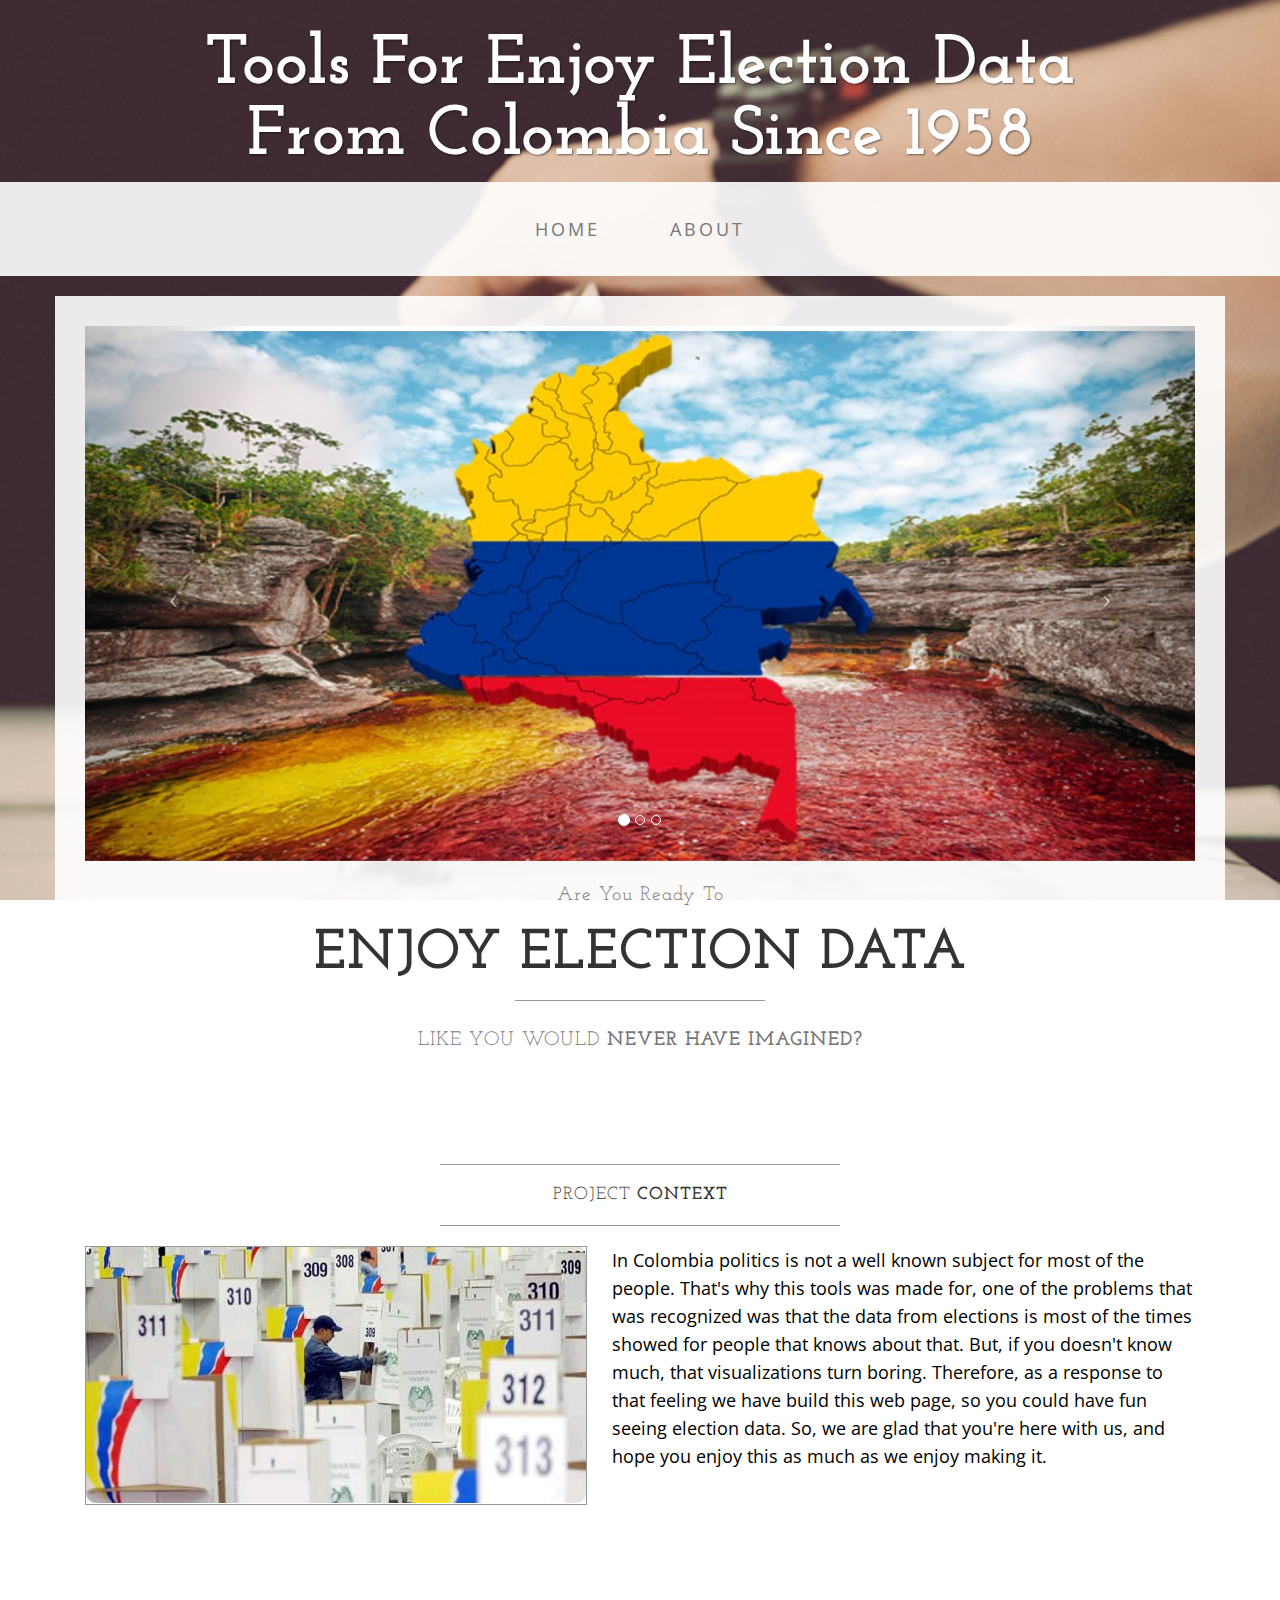
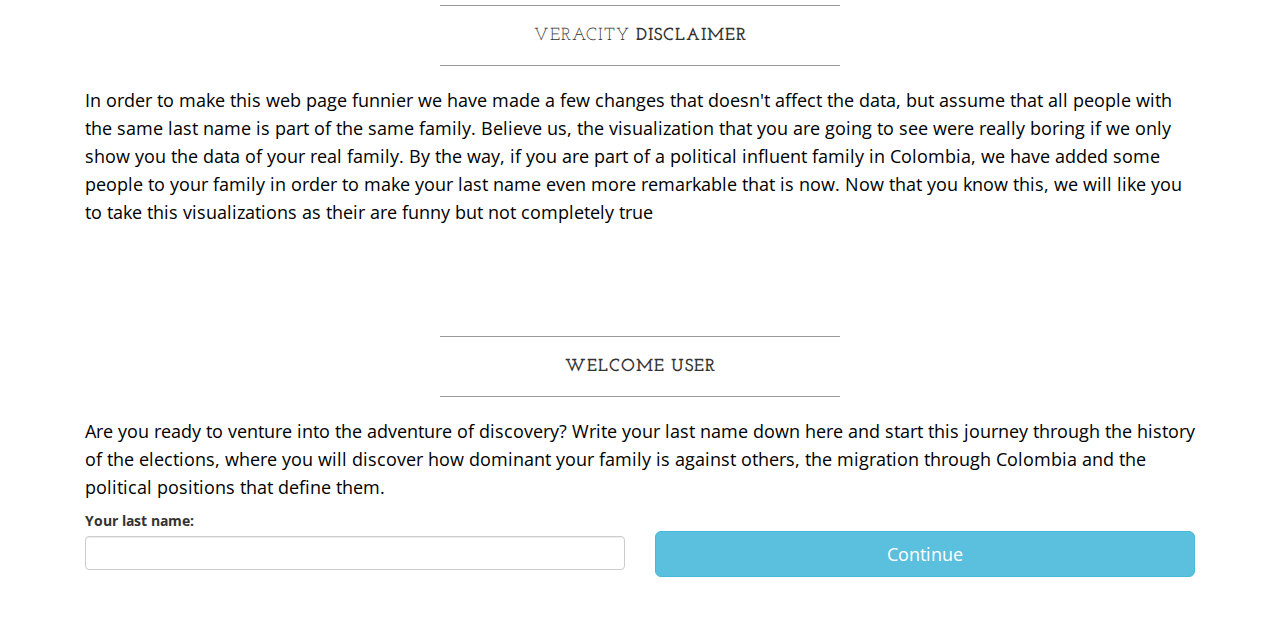
<file: index.html>
<!DOCTYPE html>
<html lang="en">

<head>

    <meta charset="utf-8">
    <meta http-equiv="X-UA-Compatible" content="IE=edge">
    <meta name="viewport" content="width=device-width, initial-scale=1">
    <meta name="description" content="">
    <meta name="author" content="">

    <title>Visual Analitycs</title>

    <!-- Bootstrap Core CSS -->
    <link href="./WebPage/css/bootstrap.min.css" rel="stylesheet">

    <!-- Custom CSS -->
    <link href="./WebPage/css/business-casual.css" rel="stylesheet">

    <!-- Fonts -->
    <link href="https://fonts.googleapis.com/css?family=Open+Sans:300italic,400italic,600italic,700italic,800italic,400,300,600,700,800"
          rel="stylesheet" type="text/css">
    <link href="https://fonts.googleapis.com/css?family=Josefin+Slab:100,300,400,600,700,100italic,300italic,400italic,600italic,700italic"
          rel="stylesheet" type="text/css">

    <!-- HTML5 Shim and Respond.js IE8 support of HTML5 elements and media queries -->
    <!-- WARNING: Respond.js doesn't work if you view the page via file:// -->
    <!--[if lt IE 9]>
    <script src="https://oss.maxcdn.com/libs/html5shiv/3.7.0/html5shiv.js"></script>
    <script src="https://oss.maxcdn.com/libs/respond.js/1.4.2/respond.min.js"></script>
    <![endif]-->

</head>

<body>

<div class="brand">Tools For Enjoy Election Data<br>From Colombia Since 1958</div>
<!--<div class="address-bar">3481 Melrose Place | Beverly Hills, CA 90210 | 123.456.7890</div>-->

<!-- Navigation -->
<nav class="navbar navbar-default" role="navigation">
    <div class="container">
        <!-- Brand and toggle get grouped for better mobile display -->
        <div class="navbar-header">
            <button type="button" class="navbar-toggle" data-toggle="collapse"
                    data-target="#bs-example-navbar-collapse-1">
                <span class="sr-only">Toggle navigation</span>
                <span class="icon-bar"></span>
                <span class="icon-bar"></span>
                <span class="icon-bar"></span>
            </button>
            <!-- navbar-brand is hidden on larger screens, but visible when the menu is collapsed -->
            <a class="navbar-brand" href="index.html">Visual Analitycs</a>
        </div>
        <!-- Collect the nav links, forms, and other content for toggling -->
        <div class="collapse navbar-collapse" id="bs-example-navbar-collapse-1">
            <ul class="nav navbar-nav">
                <li>
                    <a href="index.html">Home</a>
                </li>
                <li>
                    <a href="./WebPage/about.html">About</a>
                </li>
            </ul>
        </div>
        <!-- /.navbar-collapse -->
    </div>
    <!-- /.container -->
</nav>

<div class="container">
    <div class="row">
        <div class="box">
            <div class="col-lg-12 text-center">
                <div id="carousel-example-generic" class="carousel slide">
                    <!-- Indicators -->
                    <ol class="carousel-indicators hidden-xs">
                        <li data-target="#carousel-example-generic" data-slide-to="0" class="active"></li>
                        <li data-target="#carousel-example-generic" data-slide-to="1"></li>
                        <li data-target="#carousel-example-generic" data-slide-to="2"></li>
                    </ol>

                    <!-- Wrapper for slides -->
                    <div class="carousel-inner">
                        <div class="item active">
                            <img class="img-responsive img-full" src="./WebPage/img/diap3.jpg" alt="">
                        </div>
                        <div class="item">
                            <img class="img-responsive img-full" src="./WebPage/img/diap1.jpg" alt="">
                        </div>
                        <div class="item">
                            <img class="img-responsive img-full" src="./WebPage/img/diap4.jpg" alt="">
                        </div>
                    </div>

                    <!-- Controls -->
                    <a class="left carousel-control" href="#carousel-example-generic" data-slide="prev">
                        <span class="icon-prev"></span>
                    </a>
                    <a class="right carousel-control" href="#carousel-example-generic" data-slide="next">
                        <span class="icon-next"></span>
                    </a>
                </div>
                <h2 class="brand-before">
                    <small>Are you ready to</small>
                </h2>
                <h1 class="brand-name">ENJOY ELECTION DATA</h1>
                <hr class="tagline-divider">
                <h2>
                    <small> like you would <strong> never have imagined?</strong>
                    </small>
                </h2>
            </div>
        </div>
    </div>

    <div class="row">
        <div class="box">
            <div class="col-lg-12">
                <hr>
                <h2 class="intro-text text-center">Project
                    <strong>Context</strong>
                </h2>
                <hr>
                <img class="img-responsive img-border img-left" src="./WebPage/img/Urnas-Electorales-Colombia.jpg" alt="">
                <p>In Colombia politics is not a well known subject for most of the people.
                    That's why this tools was made for, one of the problems that was recognized
                    was that the data from elections is most of the times showed for people that knows about that.
                    But, if you doesn't know much, that visualizations turn boring.

                    Therefore, as a response to that feeling we have build this web page, so you could have fun
                    seeing election data. So, we are glad that you're here with us, and hope you enjoy this as much as we enjoy making it.
                    </p>
            </div>
        </div>
    </div>

    <div class="row">
        <div class="box">
            <div class="col-lg-12">
                <hr>
                <h2 class="intro-text text-center">Veracity
                    <strong>Disclaimer</strong>
                </h2>
                <hr>
                <p>In order to make this web page funnier we have made a few changes that doesn't affect the data,
                    but assume that all people with the same last name is part of the same family.

                    Believe us, the visualization that you are going to see were really boring
                    if we only show you the data of your real family.

                    By the way, if you are part of a political influent family  in Colombia,
                    we have added some people to your family in order to make your last name even more remarkable that is now.

                    Now that you know this, we will like you to take this visualizations as their are funny but not completely true
                </p>
            </div>
        </div>
    </div>

    <div class="row">
        <div class="box">
            <div class="col-lg-12">
                <hr>
                <h2 class="intro-text text-center">
                    <strong>Welcome User</strong>
                </h2>
                <hr>
                <p>Are you ready to venture into the adventure of discovery? Write your last name down here and 
                    start this journey through the history of the elections, where you will discover how dominant
                    your family is against others, the migration through Colombia and the political positions that
                    define them.</p>
                
                <div class="row">
                    <div class="text-field col-lg-6">
                        <label for="usr">Your last name:</label>
                        <input type="text" class="form-control" id="usr">
                    </div>
                    <div class="col-lg-6">
                        <label for="button"></label>
                        <a id="button" class ="btn btn-info btn-lg btn-block" onclick="saveLastname()">Continue</a>
                    </div>
                </div>
            </div>
        </div>
    </div>

</div>
<!-- /.container -->

<!-- jQuery -->
<script src="./WebPage/js/jquery.js"></script>

<!-- Bootstrap Core JavaScript -->
<script src="./WebPage/js/bootstrap.min.js"></script>

<!-- Script to Activate the Carousel -->
<script>
    $('.carousel').carousel({
        interval: 5000 //changes the speed
    })

    function saveLastname() {
        console.log($('#usr').val())
        localStorage.setItem("userLastname", $('#usr').val())
        var f = localStorage.getItem("userLastname")
        if(f==$('#usr').val()){
            window.location.href = './WebPage/LinechartTemplate.html';
        }
        else{
            alert("Something is wrong with your browser")
        }
    }
</script>

</body>

</html>
</file>
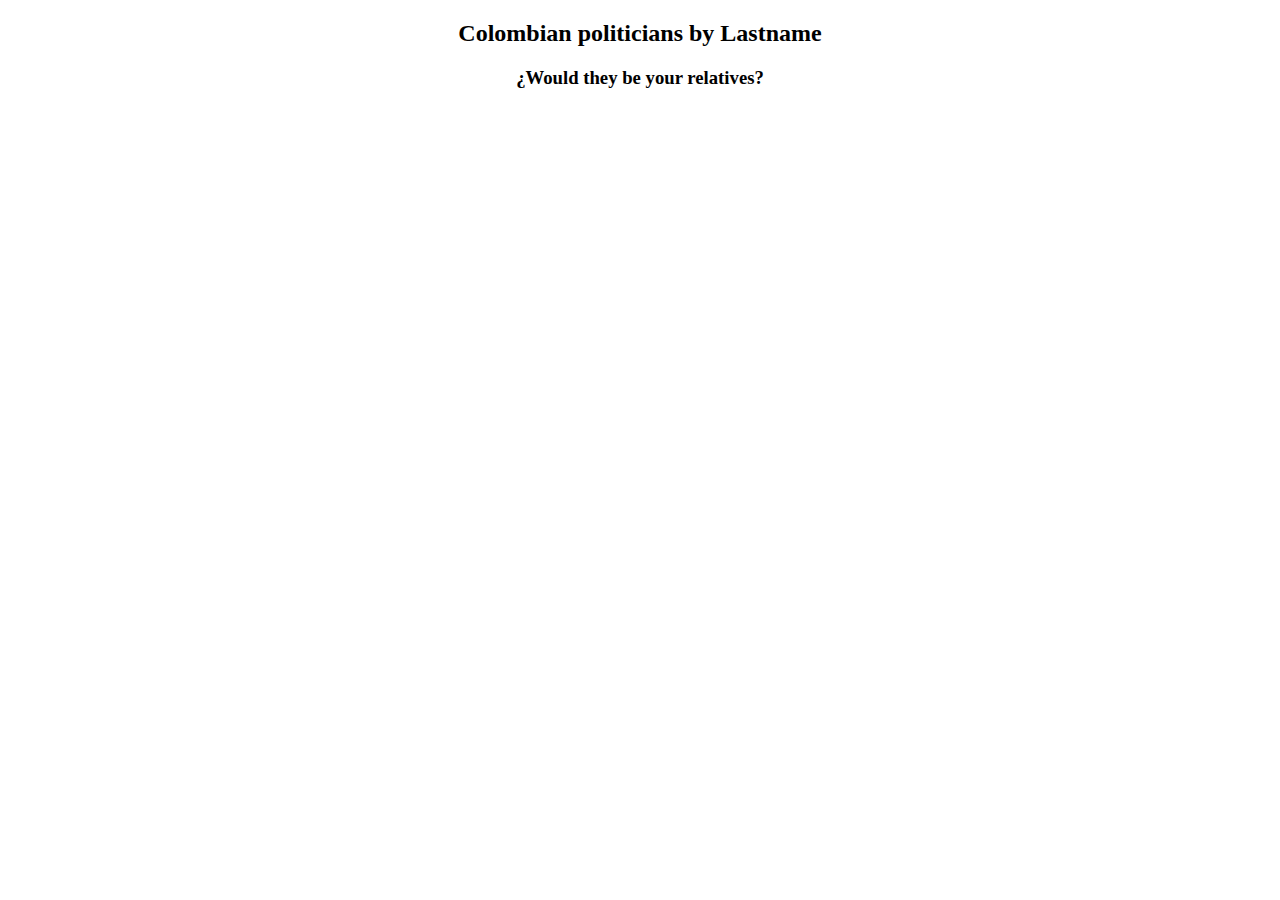
<file: WebPage/linechart.html>
<!DOCTYPE html>
<meta charset="utf-8">
<style>

.axis--x path {
  display: none;
}

.line {
  fill: none;
  stroke: steelblue;
  stroke-width: 1.5px;
}
  
.myline {
  fill: none;
  stroke: black;
  stroke-width: 3px;
}
  
  .axis line {
  fill: none;
  stroke: #D4D8DA;
  stroke-width: 2px;
  shape-rendering: crispEdges;
}
  
  
.overlay {
  fill: none;
  pointer-events: all;
}

.focus circle {
  fill: white;
  stroke: black;
  stroke-width: 4px;
}
  
.hover-line {
  stroke: #6F257F;
  stroke-width: 2px;
  stroke-dasharray: 3,3;
}

</style>
<h2> <center> Colombian politicians by Lastname</center></h2>
<h3> <center>¿Would they be your relatives?</center></h3>
<svg width="960" height="500"></svg>
<script src="https://d3js.org/d3.v4.min.js"></script>
<script>

var svg = d3.select("svg"),
    margin = {top: 20, right: 80, bottom: 30, left: 50},
    width = svg.attr("width") - margin.left - margin.right,
    height = svg.attr("height") - margin.top - margin.bottom,
    g = svg.append("g").attr("transform", "translate(" + margin.left + "," + margin.top + ")"),
    currentlastname= localStorage.getItem("userLastname");

//var parseTime = d3.timeParse("%Y%m%d");
  var parseTime = d3.timeParse("%Y");
  bisectDate = d3.bisector(function(d) { return d.year; }).left;

var x = d3.scaleTime().domain([1962,2011]).range([0, width]),
    y = d3.scaleLinear().domain([0,maxY]).range([height, 0]),
    z = d3.scaleOrdinal(d3.schemeCategory10);
  
var maxY = 25;

var line = d3.line()
    .curve(d3.curveBasis) ///<= comment if you want it uncurved
    .x(function(d) { return x(d.date); })
    .y(function(d) { return y(d.count); });
  
var myline = d3.line()
    .curve(d3.curveMonotoneX) //curveCardinal curveMonotoneX,curveCatmullRom
    .x(function(d) { return x(d.year); })
    .y(function(d) { return y(d.value); });  


// - Lineas pintadas  
  

  politicosPaths(); //Tiene que ir primero
   var mY =
        //mypath("mylastname.json"); 
     //  mypath("http://157.253.208.17:3000/lastnamesByYear?lastname="+currentlastname);
  mypath("https://visualelections.herokuapp.com/lastnamesByYear?lastname="+currentlastname); //Nor workkin yet because connection failure
  //console.log("my recibido "+mY);

 
  
  
// - Funciones
  
function politicosPaths() { 
d3.csv("familiasFuertes.csv", type, function(error, data) {
  if (error) throw error;

  var lastnames = data.columns.slice(1).map(function(id) {
    return {
      id: id,
      values: data.map(function(d) {
        return {date: d.date, count: d[id]};
      })
    };
  });

  x.domain(d3.extent(data, function(d) { return d.date; }));
  
  maxY = d3.max(lastnames, function(c) { return d3.max(c.values, function(d) { return d.count; }); });

  y.domain([ 0, maxY  ]);
  
  
  
  z.domain(lastnames.map(function(c) { return c.id; }));

  g.append("g")
      .attr("class", "axis axis--x")
      .attr("transform", "translate(0," + height + ")")
      .call(d3.axisBottom(x));

  /*
	//Supr provisional. supose that politics data are  
  g.append("g")
      .attr("class", "axis axis--y")
      .call(d3.axisLeft(y))
    .append("text")
      .attr("transform", "rotate(-90)")
      .attr("y",6)
      .attr("dy", "0.71em")
      .attr("fill", "#000")
      .text("Cantidad de políticos");
  */

  var lastname = g.selectAll(".politicos.lastname")
    .data(lastnames)
    .enter().append("g")
      .attr("class", "lastname");

  lastname.append("path")
      .attr("class", "line")
      .attr("d", function(d) { return line(d.values); })
      .style("stroke", function(d) { return z(d.id); });

  lastname.append("text")
      .datum(function(d) { return {id: d.id, value: d.values[d.values.length - 1]}; })
      .attr("transform", function(d) { return "translate(" + x(d.value.date) + "," + y(d.value.count) + ")"; })
      .attr("x", 3)
      .attr("dy", "0.35em")
      .style("font", "10px sans-serif")
      .text(function(d) { return d.id; });
  
    lastname.append("text")
      .attr("x", width -281)
    	.attr("y", 150  )
      .attr("dy", "0.34em")
      .style("font", "11px sans-serif")
      .text("<- First elections after \n\r 1991 constitucional");//TODO print lastname
  
  

});
}

function type(d, _, columns) {
  d.date = parseTime(d.date);
  for (var i = 1, n = columns.length, c; i < n; ++i) d[c = columns[i]] = +d[c];
  return d;
}
  
  
function mypath(ruta)
{
   
     {d3.json(ruta, function(error, data)
        {
  if (error) throw error;
  
 	
  data.forEach(function(d) {
      d.year = parseTime(d.year);
      d.value = +d.value;
    });
	console.log(JSON.stringify(data) )     ;
      
  //x.domain(d3.extent(data, function(d) { return d.year; }));

  maxY = Math.max(d3.max(data, function(d) { return d.value; }) * 1.005, maxY);
              
 	y.domain([0, maxY]); //comentelo y sencillo
       
       
       
  
  g.append("g")
      .attr("class", "axis axis--y")
      .call(d3.axisLeft(y))
    .append("text")
      .attr("transform", "rotate(-90)")
      .attr("y",6)
      .attr("dy", "0.71em")
      .attr("fill", "#000")
      .text("Ammount of politicians");

         
      var mypath = g//.selectAll("lastname")
      .append("g")
      .attr("class", "lastname");
      /*.datum(data)
    .enter()*/;
      
   mypath.append("path")
        .datum(data)
        .attr("class", "myline") //myline
        .attr("d", myline);// function(d) { return myline(d.values); });
       

       mypath.append("text")
      .attr("x", width +-780)
      .attr("dy", "0.34em")
      .style("font", "30px serif")
      .text(currentlastname+" ");//TODO print lastname
       
    
    //Interactivity  
     
    var focus = g.append("g")
        .attr("class", "focus")
        .style("display", "none");

    focus.append("myline")
        .attr("class", "x-hover-line hover-line")
        .attr("y1", 0)
        .attr("y2", height);

    focus.append("myline")
        .attr("class", "y-hover-line hover-line")
        .attr("x1", width)
        .attr("x2", width);

    focus.append("circle")
        .attr("r", 7.5);

    focus.append("text")
        .attr("x", 15)
	.attr("y", -15)
      	.attr("dy", ".31em");

    svg.append("rect")
        .attr("transform", "translate(" + margin.left + "," + margin.top + ")")
        .attr("class", "overlay")
        .attr("width", width)
        .attr("height", height)
        .on("mouseover", function() { focus.style("display", null); })
        .on("mouseout", function() { focus.style("display", "none"); })
        .on("mousemove", mousemove);
       
       console.log("maxY0 "+maxY);

    function mousemove() {
      var x0 = x.invert(d3.mouse(this)[0]),
          i = bisectDate(data, x0, 1),
          d0 = data[i - 1],
          d1 = data[i],
          d = x0 - d0.year > d1.year - x0 ? d1 : d0;
      focus.attr("transform", "translate(" + x(d.year) + "," + y(d.value) + ")");
      focus.select("text").text(function() { return d.value; });
      focus.select(".x-hover-line").attr("y2", height - y(d.value));
      focus.select(".y-hover-line").attr("x2", width + width);
    }
       
       console.log("maxY1 "+maxY);
       
       //update politicos
       
        y.domain([0, maxY]);
       
       return maxY;
       
     });    
}    
}
  
  y.domain([0, maxY]); //comentelo y sencillo
       
  /*
  g.append("g")
      .attr("class", "axis axis--y")
      .call(d3.axisLeft(y))
    .append("text")
      .attr("transform", "rotate(-90)")
      .attr("y",6)
      .attr("dy", "0.71em")
      .attr("fill", "#000")
      .text("Cantidad de políticos");*/
  

</script>
</file>
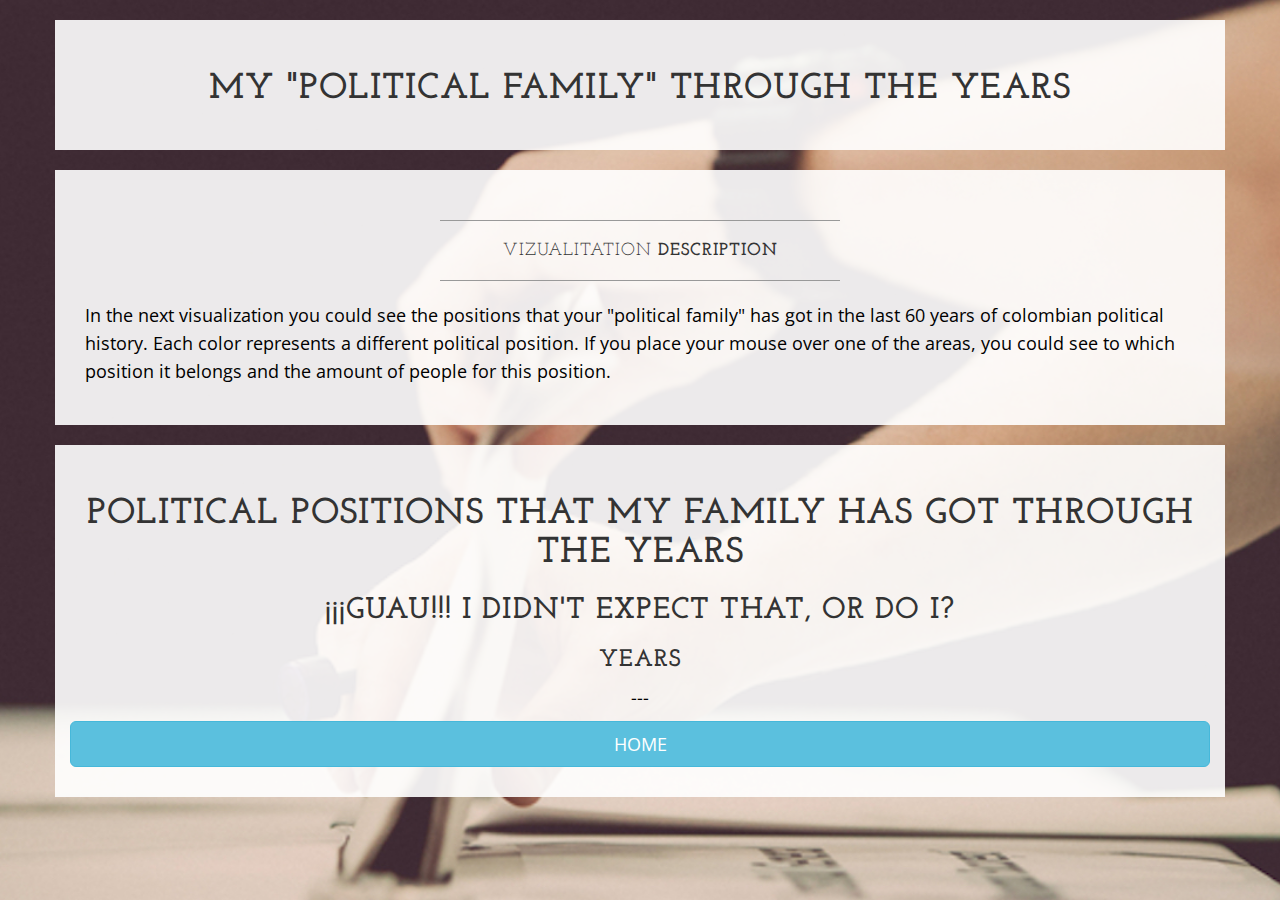
<file: WebPage/StreamTemplate.html>
<!DOCTYPE html>
<html lang="en">

<head>

    <meta charset="utf-8">
    <meta http-equiv="X-UA-Compatible" content="IE=edge">
    <meta name="viewport" content="width=device-width, initial-scale=1">
    <meta name="description" content="">
    <meta name="author" content="">

    <script src="https://d3js.org/d3.v4.min.js"></script>

    <title>Visual Analitycs</title>

    <link href="./css/bootstrap.min.css" rel="stylesheet">
    <link href="./css/business-casual.css" rel="stylesheet">
    <link href="https://fonts.googleapis.com/css?family=Open+Sans:300italic,400italic,600italic,700italic,800italic,400,300,600,700,800"
          rel="stylesheet" type="text/css">
    <link href="https://fonts.googleapis.com/css?family=Josefin+Slab:100,300,400,600,700,100italic,300italic,400italic,600italic,700italic"
          rel="stylesheet" type="text/css">

    <script src="https://oss.maxcdn.com/libs/html5shiv/3.7.0/html5shiv.js"></script>
    <script src="https://oss.maxcdn.com/libs/respond.js/1.4.2/respond.min.js"></script>

</head>

<body>
<br>
<div class="container">
    <div class="row box text-center">
        <h1>My "political family" through the years</h1>
    </div>
    <div class="row box">
        <div class="col-lg-12">
            <hr>
            <h2 class="intro-text text-center">Vizualitation <strong>Description</strong>
            </h2>
            <hr>
            <p>
                In the next visualization you could see the positions that your "political family" has got in
                the last 60 years of colombian political history. Each color represents a different political position.
                If you place your mouse over one of the areas, you could see to which position it belongs and the amount of people for this position.</p>
        </div>
    </div>
    <div class="row box text-center">
        <h1 align="center">Political positions that my family has got through the years</h1>
        <h2 align="center">¡¡¡Guau!!! i didn't expect that, or do I?</h2>
        <h3 align="center">Years</h3>
        <p align="center" id="major">---</p>

        <script>

            var currentLastname = localStorage.getItem("userLastname");

            d3.json('https://visualelections.herokuapp.com/streamgraph/'+currentLastname, function(err, d){
                if(err) console.log(err);
                //console.log(d)
                var nested_data = d3.nest()
                        .key(function(d) { return d.year; })
                        .entries(d);
                var mqpdata = nested_data.map(function(d){
                    var obj = {
                        month: new Date(d.key, 0, 1)
                    }
                    d.values.forEach(function(v){
                        obj[v.elec_type_name] = v.cantidad;
                        console.log(d.cantidad)
                    })
                    return obj;
                })
                buildStreamGraph(mqpdata);
            })
            function buildStreamGraph(mqpdata) {
                var data = mqpdata;
                var stack = d3.stack()
                        .keys(["ALCALDE", "ASAMBLEA DEPARTAMENTAL", "CAMARA", "CONCEJO MUNICIPAL", "GOBERNADOR", "PRESIDENTE", "PRESIDENTE (SEGUNDA VUELTA)", "SENADO"])
                        .order(d3.stackOrderNone)
                        .offset(d3.stackOffsetWiggle);
                var series = stack(data);
                var width = 850, height = 500;
                var x = d3.scaleTime()
                        .domain(d3.extent(data, function(d){ return d.month; }))
                        .range([100, width]);
                // setup axis
                var xAxis = d3.axisBottom(x);
                var y = d3.scaleLinear()
                        .domain([0, d3.max(series, function(layer) { return d3.max(layer, function(d){ return d[0] + d[1];}); })])
                        .range([height/2, -200]);
                var color = d3.scaleLinear()
                        .range(["#51D0D7", "#31B5BB"]);
                var color = d3.scaleOrdinal(d3.schemeCategory20);
                var area = d3.area()
                        .x(function(d) { console.info('in area function', d); return x(d.data.month); })
                        .y0(function(d) { return y(d[0]); })
                        .y1(function(d) { return y(d[1]); })
                        .curve(d3.curveBasis);
                var tooltip = d3.select("body").append("div")
                        .attr("class", "tooltip");
                var svg = d3.select("#streamg").append("svg")
                        .attr("width", width)
                        .attr("height", height);
                svg.selectAll("path")
                        .data(series)
                        .enter().append("path")
                        .attr("d", area)
                        .style("fill", function() { return color(Math.random()); })
                        .on('mouseover', function(d){
                            d3.select(this).style('fill',d3.rgb( d3.select(this).style("fill") ).brighter());
                            d3.select("#major").text(d.key);
                        })
                        .on('mouseout', function(d){
                            d3.select(this).style('fill',
                                    d3.rgb( d3.select(this).style("fill") ).darker());
                            d3.select("#major").text("---");
                        })
                svg.append("g")
                        .attr("class", "axis axis--x")
                        .attr("transform", "translate(0," + (height) + ")")
                        .call(xAxis);
                var xAxisGroup = svg.append("g").call(xAxis);
            }
        </script>


        <div class="svg" id="streamg">
        </div>
        <a class ="btn btn-info btn-lg btn-block" onclick="eraseLastname()">HOME</a>
    </div>
</div>


<script src="./js/jquery.js"></script>
<script src="./js/bootstrap.min.js"></script>
<script>
    function eraseLastname(){
        localStorage.removeItem("userLastname")
        window.location.href = "../"
    }
</script>
</body>

</html>
</file>
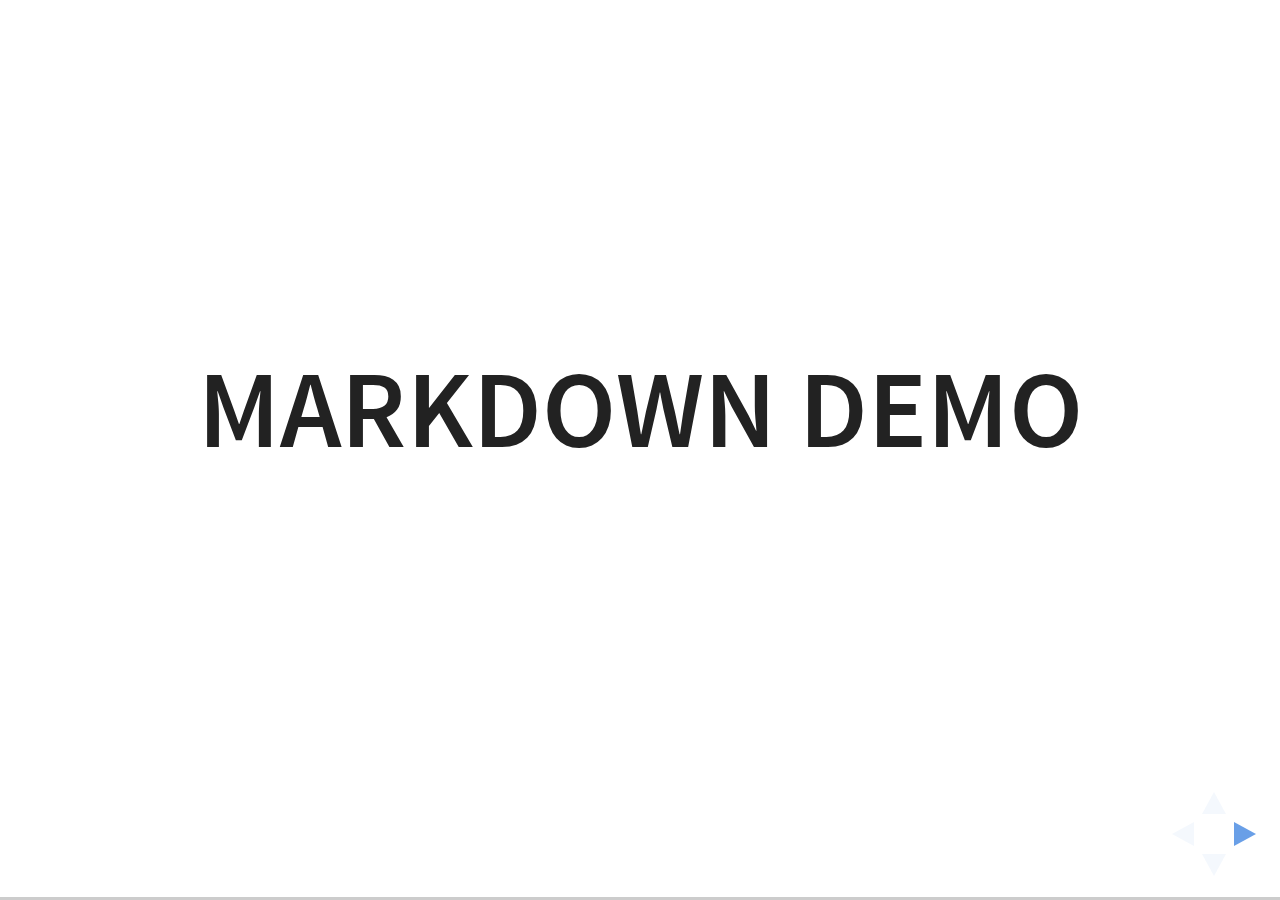
<file: Presentacion/plugin/markdown/example.html>
<!doctype html>
<html lang="en">

	<head>
		<meta charset="utf-8">

		<title>reveal.js - Markdown Demo</title>

		<link rel="stylesheet" href="../../css/reveal.css">
		<link rel="stylesheet" href="../../css/theme/white.css" id="theme">

        <link rel="stylesheet" href="../../lib/css/zenburn.css">
	</head>

	<body>

		<div class="reveal">

			<div class="slides">

                <!-- Use external markdown resource, separate slides by three newlines; vertical slides by two newlines -->
                <section data-markdown="example.md" data-separator="^\n\n\n" data-separator-vertical="^\n\n"></section>

                <!-- Slides are separated by three dashes (quick 'n dirty regular expression) -->
                <section data-markdown data-separator="---">
                    <script type="text/template">
                        ## Demo 1
                        Slide 1
                        ---
                        ## Demo 1
                        Slide 2
                        ---
                        ## Demo 1
                        Slide 3
                    </script>
                </section>

                <!-- Slides are separated by newline + three dashes + newline, vertical slides identical but two dashes -->
                <section data-markdown data-separator="^\n---\n$" data-separator-vertical="^\n--\n$">
                    <script type="text/template">
                        ## Demo 2
                        Slide 1.1

                        --

                        ## Demo 2
                        Slide 1.2

                        ---

                        ## Demo 2
                        Slide 2
                    </script>
                </section>

                <!-- No "extra" slides, since there are no separators defined (so they'll become horizontal rulers) -->
                <section data-markdown>
                    <script type="text/template">
                        A

                        ---

                        B

                        ---

                        C
                    </script>
                </section>

                <!-- Slide attributes -->
                <section data-markdown>
                    <script type="text/template">
                        <!-- .slide: data-background="#000000" -->
                        ## Slide attributes
                    </script>
                </section>

                <!-- Element attributes -->
                <section data-markdown>
                    <script type="text/template">
                        ## Element attributes
                        - Item 1 <!-- .element: class="fragment" data-fragment-index="2" -->
                        - Item 2 <!-- .element: class="fragment" data-fragment-index="1" -->
                    </script>
                </section>

                <!-- Code -->
                <section data-markdown>
                    <script type="text/template">
                        ```php
                        public function foo()
                        {
                            $foo = array(
                                'bar' => 'bar'
                            )
                        }
                        ```
                    </script>
                </section>

            </div>
		</div>

		<script src="../../lib/js/head.min.js"></script>
		<script src="../../js/reveal.js"></script>

		<script>

			Reveal.initialize({
				controls: true,
				progress: true,
				history: true,
				center: true,

				// Optional libraries used to extend on reveal.js
				dependencies: [
					{ src: '../../lib/js/classList.js', condition: function() { return !document.body.classList; } },
					{ src: 'marked.js', condition: function() { return !!document.querySelector( '[data-markdown]' ); } },
                    { src: 'markdown.js', condition: function() { return !!document.querySelector( '[data-markdown]' ); } },
                    { src: '../highlight/highlight.js', async: true, callback: function() { hljs.initHighlightingOnLoad(); } },
					{ src: '../notes/notes.js' }
				]
			});

		</script>

	</body>
</html>
</file>
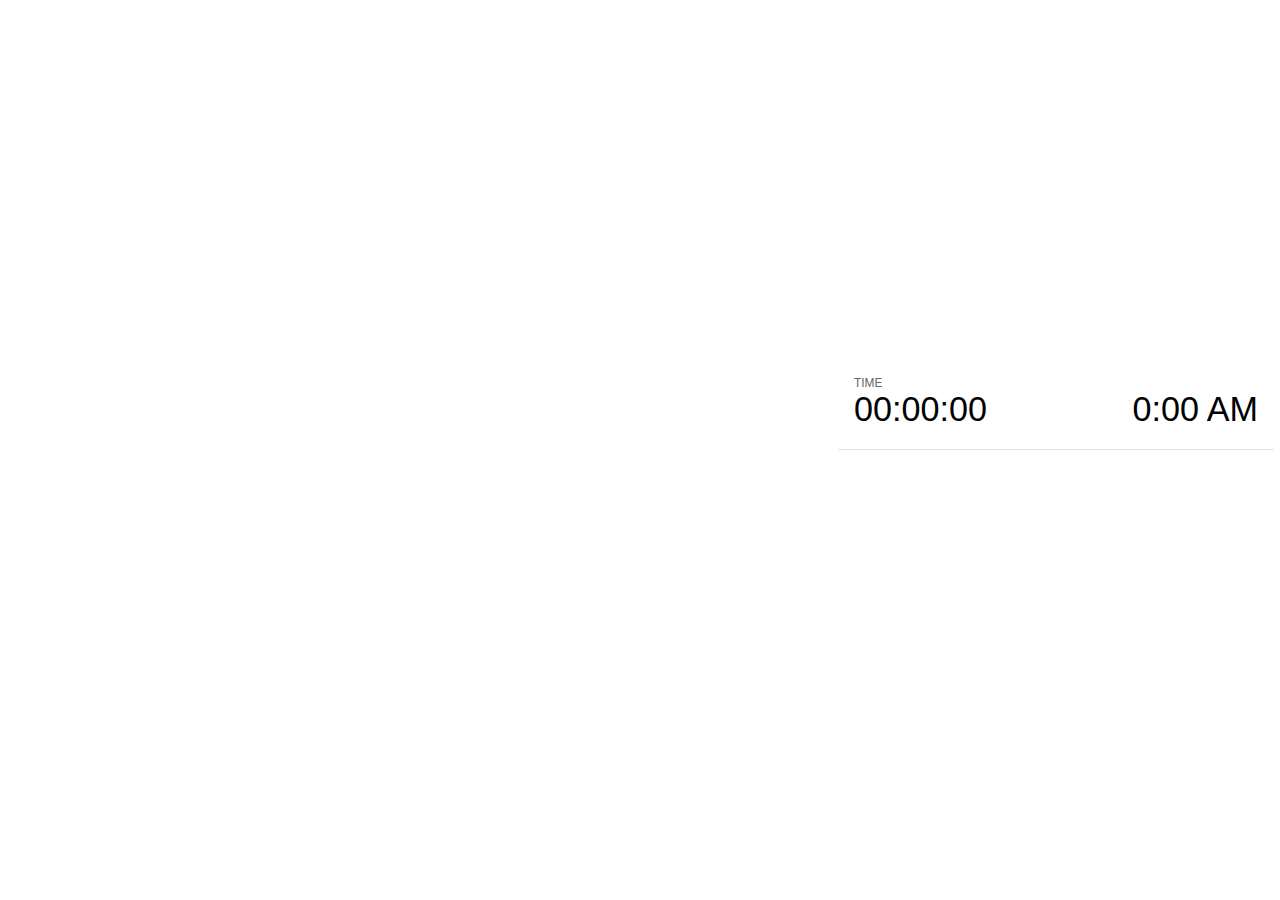
<file: Presentacion/plugin/notes/notes.html>
<!doctype html>
<html lang="en">
	<head>
		<meta charset="utf-8">

		<title>reveal.js - Slide Notes</title>

		<style>
			body {
				font-family: Helvetica;
			}

			#current-slide,
			#upcoming-slide,
			#speaker-controls {
				padding: 6px;
				box-sizing: border-box;
				-moz-box-sizing: border-box;
			}

			#current-slide iframe,
			#upcoming-slide iframe {
				width: 100%;
				height: 100%;
				border: 1px solid #ddd;
			}

			#current-slide .label,
			#upcoming-slide .label {
				position: absolute;
				top: 10px;
				left: 10px;
				font-weight: bold;
				font-size: 14px;
				z-index: 2;
				color: rgba( 255, 255, 255, 0.9 );
			}

			#current-slide {
				position: absolute;
				width: 65%;
				height: 100%;
				top: 0;
				left: 0;
				padding-right: 0;
			}

			#upcoming-slide {
				position: absolute;
				width: 35%;
				height: 40%;
				right: 0;
				top: 0;
			}

			#speaker-controls {
				position: absolute;
				top: 40%;
				right: 0;
				width: 35%;
				height: 60%;
				overflow: auto;

				font-size: 18px;
			}

				.speaker-controls-time.hidden,
				.speaker-controls-notes.hidden {
					display: none;
				}

				.speaker-controls-time .label,
				.speaker-controls-notes .label {
					text-transform: uppercase;
					font-weight: normal;
					font-size: 0.66em;
					color: #666;
					margin: 0;
				}

				.speaker-controls-time {
					border-bottom: 1px solid rgba( 200, 200, 200, 0.5 );
					margin-bottom: 10px;
					padding: 10px 16px;
					padding-bottom: 20px;
					cursor: pointer;
				}

				.speaker-controls-time .reset-button {
					opacity: 0;
					float: right;
					color: #666;
					text-decoration: none;
				}
				.speaker-controls-time:hover .reset-button {
					opacity: 1;
				}

				.speaker-controls-time .timer,
				.speaker-controls-time .clock {
					width: 50%;
					font-size: 1.9em;
				}

				.speaker-controls-time .timer {
					float: left;
				}

				.speaker-controls-time .clock {
					float: right;
					text-align: right;
				}

				.speaker-controls-time span.mute {
					color: #bbb;
				}

				.speaker-controls-notes {
					padding: 10px 16px;
				}

				.speaker-controls-notes .value {
					margin-top: 5px;
					line-height: 1.4;
					font-size: 1.2em;
				}

			.clear {
				clear: both;
			}

			@media screen and (max-width: 1080px) {
				#speaker-controls {
					font-size: 16px;
				}
			}

			@media screen and (max-width: 900px) {
				#speaker-controls {
					font-size: 14px;
				}
			}

			@media screen and (max-width: 800px) {
				#speaker-controls {
					font-size: 12px;
				}
			}

		</style>
	</head>

	<body>

		<div id="current-slide"></div>
		<div id="upcoming-slide"><span class="label">UPCOMING:</span></div>
		<div id="speaker-controls">
			<div class="speaker-controls-time">
				<h4 class="label">Time <span class="reset-button">Click to Reset</span></h4>
				<div class="clock">
					<span class="clock-value">0:00 AM</span>
				</div>
				<div class="timer">
					<span class="hours-value">00</span><span class="minutes-value">:00</span><span class="seconds-value">:00</span>
				</div>
				<div class="clear"></div>
			</div>

			<div class="speaker-controls-notes hidden">
				<h4 class="label">Notes</h4>
				<div class="value"></div>
			</div>
		</div>

		<script src="../../plugin/markdown/marked.js"></script>
		<script>

			(function() {

				var notes,
					notesValue,
					currentState,
					currentSlide,
					upcomingSlide,
					connected = false;

				window.addEventListener( 'message', function( event ) {

					var data = JSON.parse( event.data );

					// The overview mode is only useful to the reveal.js instance
					// where navigation occurs so we don't sync it
					if( data.state ) delete data.state.overview;

					// Messages sent by the notes plugin inside of the main window
					if( data && data.namespace === 'reveal-notes' ) {
						if( data.type === 'connect' ) {
							handleConnectMessage( data );
						}
						else if( data.type === 'state' ) {
							handleStateMessage( data );
						}
					}
					// Messages sent by the reveal.js inside of the current slide preview
					else if( data && data.namespace === 'reveal' ) {
						if( /ready/.test( data.eventName ) ) {
							// Send a message back to notify that the handshake is complete
							window.opener.postMessage( JSON.stringify({ namespace: 'reveal-notes', type: 'connected'} ), '*' );
						}
						else if( /slidechanged|fragmentshown|fragmenthidden|paused|resumed/.test( data.eventName ) && currentState !== JSON.stringify( data.state ) ) {

							window.opener.postMessage( JSON.stringify({ method: 'setState', args: [ data.state ]} ), '*' );

						}
					}

				} );

				/**
				 * Called when the main window is trying to establish a
				 * connection.
				 */
				function handleConnectMessage( data ) {

					if( connected === false ) {
						connected = true;

						setupIframes( data );
						setupKeyboard();
						setupNotes();
						setupTimer();
					}

				}

				/**
				 * Called when the main window sends an updated state.
				 */
				function handleStateMessage( data ) {

					// Store the most recently set state to avoid circular loops
					// applying the same state
					currentState = JSON.stringify( data.state );

					// No need for updating the notes in case of fragment changes
					if ( data.notes ) {
						notes.classList.remove( 'hidden' );
						notesValue.style.whiteSpace = data.whitespace;
						if( data.markdown ) {
							notesValue.innerHTML = marked( data.notes );
						}
						else {
							notesValue.innerHTML = data.notes;
						}
					}
					else {
						notes.classList.add( 'hidden' );
					}

					// Update the note slides
					currentSlide.contentWindow.postMessage( JSON.stringify({ method: 'setState', args: [ data.state ] }), '*' );
					upcomingSlide.contentWindow.postMessage( JSON.stringify({ method: 'setState', args: [ data.state ] }), '*' );
					upcomingSlide.contentWindow.postMessage( JSON.stringify({ method: 'next' }), '*' );

				}

				// Limit to max one state update per X ms
				handleStateMessage = debounce( handleStateMessage, 200 );

				/**
				 * Forward keyboard events to the current slide window.
				 * This enables keyboard events to work even if focus
				 * isn't set on the current slide iframe.
				 */
				function setupKeyboard() {

					document.addEventListener( 'keydown', function( event ) {
						currentSlide.contentWindow.postMessage( JSON.stringify({ method: 'triggerKey', args: [ event.keyCode ] }), '*' );
					} );

				}

				/**
				 * Creates the preview iframes.
				 */
				function setupIframes( data ) {

					var params = [
						'receiver',
						'progress=false',
						'history=false',
						'transition=none',
						'autoSlide=0',
						'backgroundTransition=none'
					].join( '&' );

					var urlSeparator = /\?/.test(data.url) ? '&' : '?';
					var hash = '#/' + data.state.indexh + '/' + data.state.indexv;
					var currentURL = data.url + urlSeparator + params + '&postMessageEvents=true' + hash;
					var upcomingURL = data.url + urlSeparator + params + '&controls=false' + hash;

					currentSlide = document.createElement( 'iframe' );
					currentSlide.setAttribute( 'width', 1280 );
					currentSlide.setAttribute( 'height', 1024 );
					currentSlide.setAttribute( 'src', currentURL );
					document.querySelector( '#current-slide' ).appendChild( currentSlide );

					upcomingSlide = document.createElement( 'iframe' );
					upcomingSlide.setAttribute( 'width', 640 );
					upcomingSlide.setAttribute( 'height', 512 );
					upcomingSlide.setAttribute( 'src', upcomingURL );
					document.querySelector( '#upcoming-slide' ).appendChild( upcomingSlide );

				}

				/**
				 * Setup the notes UI.
				 */
				function setupNotes() {

					notes = document.querySelector( '.speaker-controls-notes' );
					notesValue = document.querySelector( '.speaker-controls-notes .value' );

				}

				/**
				 * Create the timer and clock and start updating them
				 * at an interval.
				 */
				function setupTimer() {

					var start = new Date(),
						timeEl = document.querySelector( '.speaker-controls-time' ),
						clockEl = timeEl.querySelector( '.clock-value' ),
						hoursEl = timeEl.querySelector( '.hours-value' ),
						minutesEl = timeEl.querySelector( '.minutes-value' ),
						secondsEl = timeEl.querySelector( '.seconds-value' );

					function _updateTimer() {

						var diff, hours, minutes, seconds,
							now = new Date();

						diff = now.getTime() - start.getTime();
						hours = Math.floor( diff / ( 1000 * 60 * 60 ) );
						minutes = Math.floor( ( diff / ( 1000 * 60 ) ) % 60 );
						seconds = Math.floor( ( diff / 1000 ) % 60 );

						clockEl.innerHTML = now.toLocaleTimeString( 'en-US', { hour12: true, hour: '2-digit', minute:'2-digit' } );
						hoursEl.innerHTML = zeroPadInteger( hours );
						hoursEl.className = hours > 0 ? '' : 'mute';
						minutesEl.innerHTML = ':' + zeroPadInteger( minutes );
						minutesEl.className = minutes > 0 ? '' : 'mute';
						secondsEl.innerHTML = ':' + zeroPadInteger( seconds );

					}

					// Update once directly
					_updateTimer();

					// Then update every second
					setInterval( _updateTimer, 1000 );

					timeEl.addEventListener( 'click', function() {
						start = new Date();
						_updateTimer();
						return false;
					} );

				}

				function zeroPadInteger( num ) {

					var str = '00' + parseInt( num );
					return str.substring( str.length - 2 );

				}

				/**
				 * Limits the frequency at which a function can be called.
				 */
				function debounce( fn, ms ) {

					var lastTime = 0,
						timeout;

					return function() {

						var args = arguments;
						var context = this;

						clearTimeout( timeout );

						var timeSinceLastCall = Date.now() - lastTime;
						if( timeSinceLastCall > ms ) {
							fn.apply( context, args );
							lastTime = Date.now();
						}
						else {
							timeout = setTimeout( function() {
								fn.apply( context, args );
								lastTime = Date.now();
							}, ms - timeSinceLastCall );
						}

					}

				}

			})();

		</script>
	</body>
</html>
</file>
<file: Presentacion/css/theme/white.css>
/**
 * White theme for reveal.js. This is the opposite of the 'black' theme.
 *
 * By Hakim El Hattab, http://hakim.se
 */
@import url(../../lib/font/source-sans-pro/source-sans-pro.css);
section.has-dark-background, section.has-dark-background h1, section.has-dark-background h2, section.has-dark-background h3, section.has-dark-background h4, section.has-dark-background h5, section.has-dark-background h6 {
  color: #fff; }

/*********************************************
 * GLOBAL STYLES
 *********************************************/
body {
  background: #fff;
  background-color: #fff; }

.reveal {
  font-family: "Source Sans Pro", Helvetica, sans-serif;
  font-size: 38px;
  font-weight: normal;
  color: #222; }

::selection {
  color: #fff;
  background: #98bdef;
  text-shadow: none; }

.reveal .slides > section,
.reveal .slides > section > section {
  line-height: 1.3;
  font-weight: inherit; }

/*********************************************
 * HEADERS
 *********************************************/
.reveal h1,
.reveal h2,
.reveal h3,
.reveal h4,
.reveal h5,
.reveal h6 {
  margin: 0 0 20px 0;
  color: #222;
  font-family: "Source Sans Pro", Helvetica, sans-serif;
  font-weight: 600;
  line-height: 1.2;
  letter-spacing: normal;
  text-transform: uppercase;
  text-shadow: none;
  word-wrap: break-word; }

.reveal h1 {
  font-size: 2.5em; }

.reveal h2 {
  font-size: 1.6em; }

.reveal h3 {
  font-size: 1.3em; }

.reveal h4 {
  font-size: 1em; }

.reveal h1 {
  text-shadow: none; }

/*********************************************
 * OTHER
 *********************************************/
.reveal p {
  margin: 20px 0;
  line-height: 1.3; }

/* Ensure certain elements are never larger than the slide itself */
.reveal img,
.reveal video,
.reveal iframe {
  max-width: 95%;
  max-height: 95%; }

.reveal strong,
.reveal b {
  font-weight: bold; }

.reveal em {
  font-style: italic; }

.reveal ol,
.reveal dl,
.reveal ul {
  display: inline-block;
  text-align: left;
  margin: 0 0 0 1em; }

.reveal ol {
  list-style-type: decimal; }

.reveal ul {
  list-style-type: disc; }

.reveal ul ul {
  list-style-type: square; }

.reveal ul ul ul {
  list-style-type: circle; }

.reveal ul ul,
.reveal ul ol,
.reveal ol ol,
.reveal ol ul {
  display: block;
  margin-left: 40px; }

.reveal dt {
  font-weight: bold; }

.reveal dd {
  margin-left: 40px; }

.reveal q,
.reveal blockquote {
  quotes: none; }

.reveal blockquote {
  display: block;
  position: relative;
  width: 70%;
  margin: 20px auto;
  padding: 5px;
  font-style: italic;
  background: rgba(255, 255, 255, 0.05);
  box-shadow: 0px 0px 2px rgba(0, 0, 0, 0.2); }

.reveal blockquote p:first-child,
.reveal blockquote p:last-child {
  display: inline-block; }

.reveal q {
  font-style: italic; }

.reveal pre {
  display: block;
  position: relative;
  width: 90%;
  margin: 20px auto;
  text-align: left;
  font-size: 0.55em;
  font-family: monospace;
  line-height: 1.2em;
  word-wrap: break-word;
  box-shadow: 0px 0px 6px rgba(0, 0, 0, 0.3); }

.reveal code {
  font-family: monospace; }

.reveal pre code {
  display: block;
  padding: 5px;
  overflow: auto;
  max-height: 400px;
  word-wrap: normal; }

.reveal table {
  border-collapse: collapse;
  border-spacing: 0; }

.reveal table th {
  font-weight: bold; }

.reveal table th,
.reveal table td {
  text-align: left;
  padding: 0.2em 0.5em 0.2em 0.5em;
  border-bottom: 1px solid; }

.reveal table th[align="center"],
.reveal table td[align="center"] {
  text-align: center; }

.reveal table th[align="right"],
.reveal table td[align="right"] {
  text-align: right; }

.reveal table tbody tr:last-child th,
.reveal table tbody tr:last-child td {
  border-bottom: none; }

.reveal sup {
  vertical-align: super; }

.reveal sub {
  vertical-align: sub; }

.reveal small {
  display: inline-block;
  font-size: 0.6em;
  line-height: 1.2em;
  vertical-align: top; }

.reveal small * {
  vertical-align: top; }

/*********************************************
 * LINKS
 *********************************************/
.reveal a {
  color: #2a76dd;
  text-decoration: none;
  -webkit-transition: color .15s ease;
  -moz-transition: color .15s ease;
  transition: color .15s ease; }

.reveal a:hover {
  color: #6ca0e8;
  text-shadow: none;
  border: none; }

.reveal .roll span:after {
  color: #fff;
  background: #1a53a1; }

/*********************************************
 * IMAGES
 *********************************************/
.reveal section img {
  margin: 15px 0px;
  background: rgba(255, 255, 255, 0.12);
  border: 4px solid #222;
  box-shadow: 0 0 10px rgba(0, 0, 0, 0.15); }

.reveal section img.plain {
  border: 0;
  box-shadow: none; }

.reveal a img {
  -webkit-transition: all .15s linear;
  -moz-transition: all .15s linear;
  transition: all .15s linear; }

.reveal a:hover img {
  background: rgba(255, 255, 255, 0.2);
  border-color: #2a76dd;
  box-shadow: 0 0 20px rgba(0, 0, 0, 0.55); }

/*********************************************
 * NAVIGATION CONTROLS
 *********************************************/
.reveal .controls .navigate-left,
.reveal .controls .navigate-left.enabled {
  border-right-color: #2a76dd; }

.reveal .controls .navigate-right,
.reveal .controls .navigate-right.enabled {
  border-left-color: #2a76dd; }

.reveal .controls .navigate-up,
.reveal .controls .navigate-up.enabled {
  border-bottom-color: #2a76dd; }

.reveal .controls .navigate-down,
.reveal .controls .navigate-down.enabled {
  border-top-color: #2a76dd; }

.reveal .controls .navigate-left.enabled:hover {
  border-right-color: #6ca0e8; }

.reveal .controls .navigate-right.enabled:hover {
  border-left-color: #6ca0e8; }

.reveal .controls .navigate-up.enabled:hover {
  border-bottom-color: #6ca0e8; }

.reveal .controls .navigate-down.enabled:hover {
  border-top-color: #6ca0e8; }

/*********************************************
 * PROGRESS BAR
 *********************************************/
.reveal .progress {
  background: rgba(0, 0, 0, 0.2); }

.reveal .progress span {
  background: #2a76dd;
  -webkit-transition: width 800ms cubic-bezier(0.26, 0.86, 0.44, 0.985);
  -moz-transition: width 800ms cubic-bezier(0.26, 0.86, 0.44, 0.985);
  transition: width 800ms cubic-bezier(0.26, 0.86, 0.44, 0.985); }
</file>
<file: Presentacion/lib/css/zenburn.css>
/*

Zenburn style from voldmar.ru (c) Vladimir Epifanov <voldmar@voldmar.ru>
based on dark.css by Ivan Sagalaev

*/

.hljs {
  display: block;
  overflow-x: auto;
  padding: 0.5em;
  background: #3f3f3f;
  color: #dcdcdc;
}

.hljs-keyword,
.hljs-selector-tag,
.hljs-tag {
  color: #e3ceab;
}

.hljs-template-tag {
  color: #dcdcdc;
}

.hljs-number {
  color: #8cd0d3;
}

.hljs-variable,
.hljs-template-variable,
.hljs-attribute {
  color: #efdcbc;
}

.hljs-literal {
  color: #efefaf;
}

.hljs-subst {
  color: #8f8f8f;
}

.hljs-title,
.hljs-name,
.hljs-selector-id,
.hljs-selector-class,
.hljs-section,
.hljs-type {
  color: #efef8f;
}

.hljs-symbol,
.hljs-bullet,
.hljs-link {
  color: #dca3a3;
}

.hljs-deletion,
.hljs-string,
.hljs-built_in,
.hljs-builtin-name {
  color: #cc9393;
}

.hljs-addition,
.hljs-comment,
.hljs-quote,
.hljs-meta {
  color: #7f9f7f;
}


.hljs-emphasis {
  font-style: italic;
}

.hljs-strong {
  font-weight: bold;
}
</file>
<file: WebPage/css/business-casual.css>
/*!
 * Start Bootstrap - Business Casual (http://startbootstrap.com/)
 * Copyright 2013-2016 Start Bootstrap
 * Licensed under MIT (https://github.com/BlackrockDigital/startbootstrap/blob/gh-pages/LICENSE)
 */

body {
    font-family: "Open Sans","Helvetica Neue",Helvetica,Arial,sans-serif;
    background: url('../img/bg1.jpg') no-repeat center center fixed;
    -webkit-background-size: cover;
    -moz-background-size: cover;
    background-size: cover;
    -o-background-size: cover;
}

h1,
h2,
h3,
h4,
h5,
h6 {
    text-transform: uppercase;
    font-family: "Josefin Slab","Helvetica Neue",Helvetica,Arial,sans-serif;
    font-weight: 700;
    letter-spacing: 1px;
}

p {
    font-size: 1.25em;
    line-height: 1.6;
    color: #000;
}

hr {
    max-width: 400px;
    border-color: #999999;
}

.brand,
.address-bar {
    display: none;
}

.navbar-brand {
    text-transform: uppercase;
    font-weight: 900;
    letter-spacing: 2px;
}

.navbar-nav {
    text-transform: uppercase;
    font-weight: 400;
    letter-spacing: 3px;
}

.img-full {
    min-width: 100%;
}

.brand-before,
.brand-name {
    text-transform: capitalize;
}

.brand-before {
    margin: 15px 0;
}

.brand-name {
    margin: 0;
    font-size: 4em;
}

.tagline-divider {
    margin: 15px auto 3px;
    max-width: 250px;
    border-color: #999999;
}

.box {
    margin-bottom: 20px;
    padding: 30px 15px;
    background: #fff;
    background: rgba(255,255,255,0.9);
}

.intro-text {
    text-transform: uppercase;
    font-size: 1.25em;
    font-weight: 400;
    letter-spacing: 1px;
}

.img-border {
    float: none;
    margin: 0 auto 0;
    border: #999999 solid 1px;
}

.img-left {
    float: none;
    margin: 0 auto 0;
}

footer {
    background: #fff;
    background: rgba(255,255,255,0.5);
    position:fixed;
    bottom:0;
    width: 100%;
    height: 50px;
}

footer p {
    margin: 0;
    padding: 10px 0;
}
.partnerImage{
    border-radius: 50%;
    width: 50%;
    margin-left: 30%;
    max-width: 400px;
}

@media screen and (min-width:768px) {
    .brand {
        display: inherit;
        margin: 0;
        padding: 30px 0 10px;
        text-align: center;
        text-shadow: 1px 1px 2px rgba(0,0,0,0.5);
        font-family: "Josefin Slab","Helvetica Neue",Helvetica,Arial,sans-serif;
        font-size: 5em;
        font-weight: 700;
        line-height: normal;
        color: #fff;
    }

    .top-divider {
        margin-top: 0;
    }

    .img-left {
        float: left;
        margin-right: 25px;
    }

    .address-bar {
        display: inherit;
        margin: 0;
        padding: 0 0 40px;
        text-align: center;
        text-shadow: 1px 1px 2px rgba(0,0,0,0.5);
        text-transform: uppercase;
        font-size: 1.25em;
        font-weight: 400;
        letter-spacing: 3px;
        color: #fff;
    }

    .navbar {
        border-radius: 0;
    }

    .navbar-header {
        display: none;
    }

    .navbar {
        min-height: 0;
    }

    .navbar-default {
        border: none;
        background: #fff;
        background: rgba(255,255,255,0.9);
    }

    .nav>li>a {
        padding: 35px;
    }

    .navbar-nav>li>a {
        line-height: normal;
    }

    .navbar-nav {
        display: table;
        float: none;
        margin: 0 auto;
        table-layout: fixed;
        font-size: 1.25em;
    }
}

@media screen and (min-width:1200px) {
    .box:after {
        content: '';
        display: table;
        clear: both;
    }
}
</file>
